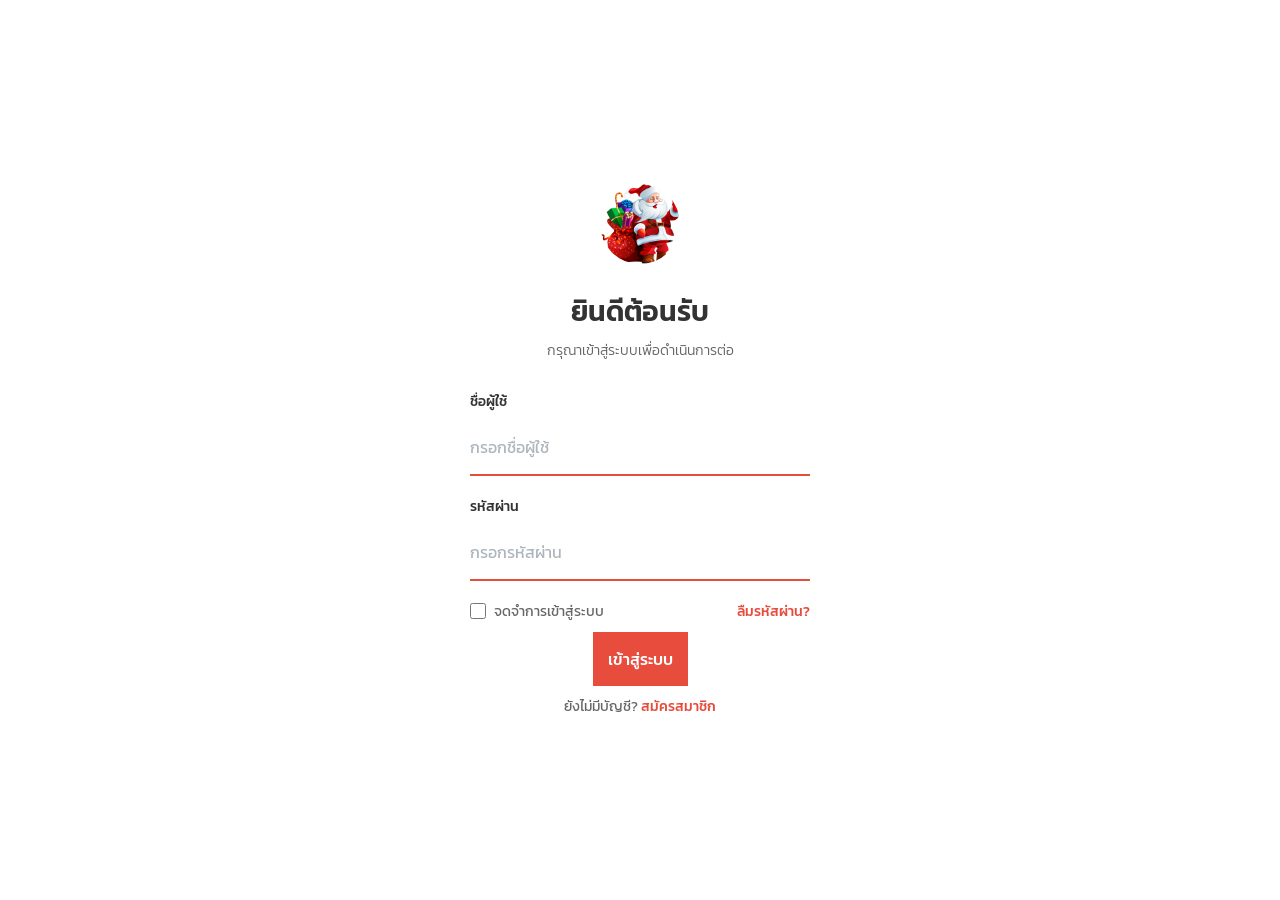
<file: index.html>
<!DOCTYPE html>
<html lang="en">

<head>
  <meta charset="UTF-8" />
  <meta name="viewport" content="width=device-width, initial-scale=1.0" />
  <title>เข้าสู่ระบบ - Login</title>
  <link rel="stylesheet" href="css/login.css" />
  <link rel="preconnect" href="https://fonts.googleapis.com">
  <link rel="preconnect" href="https://fonts.gstatic.com" crossorigin>
  <link href="https://fonts.googleapis.com/css2?family=Kanit:wght@300;400;500;600&display=swap" rel="stylesheet">
</head>

<body>
  <div class="login-container">
    <div class="login-card">
      <div class="logo-section">
        <img src="images/w1.png" alt="Logo" class="logo" />
        <h2 class="welcome-text">ยินดีต้อนรับ</h2>
        <p class="subtitle">กรุณาเข้าสู่ระบบเพื่อดำเนินการต่อ</p>
      </div>

      <form class="login-form" action="" method="post">
        <div class="input-group">
          <label for="username">ชื่อผู้ใช้</label>
          <input id="username" name="username" type="text" placeholder="กรอกชื่อผู้ใช้" required />
        </div>

        <div class="input-group">
          <label for="password">รหัสผ่าน</label>
          <input id="password" name="password" type="password" placeholder="กรอกรหัสผ่าน" required />
        </div>

        <div class="form-options">
          <label class="remember-me">
            <input type="checkbox" name="remember">
            <span class="checkmark"></span>
            จดจำการเข้าสู่ระบบ
          </label>
          <a href="#" class="forgot-password">ลืมรหัสผ่าน?</a>
        </div>

        <a href="result.html" type="submit"  class="login-btn">เข้าสู่ระบบ</a>
      </form>

      <div class="footer-text">
        <p>ยังไม่มีบัญชี? <a href="#" class="register-link">สมัครสมาชิก</a></p>
      </div>
    </div>
  </div>
</body>

</html>
</file>
<file: css/login.css>
* {
    margin: 0;
    padding: 0;
    box-sizing: border-box;
}

body {
    font-family: 'Kanit', sans-serif;
    background: #ffffff;
    min-height: 100vh;
    display: flex;
    align-items: center;
    justify-content: center;
    padding: 20px;
}

.login-container {
    width: 100%;
    max-width: 400px;
    display: flex;
    justify-content: center;
    align-items: center;
}

.login-card {
    background: white;
    padding: 40px 30px;
    width: 100%;
    text-align: center;
}

.logo-section {
    margin-bottom: 30px;
}

.logo {
    width: 80px;
    height: 80px;
    margin-bottom: 20px;
    border-radius: 50%;
    object-fit: cover;
}

.welcome-text {
    color: #333;
    font-size: 28px;
    font-weight: 600;
    margin-bottom: 8px;
}

.subtitle {
    color: #666;
    font-size: 14px;
    font-weight: 300;
}

.login-form {
    margin-bottom: 25px;
}

.input-group {
    margin-bottom: 20px;
    text-align: left;
}

.input-group label {
    display: block;
    margin-bottom: 8px;
    color: #333;
    font-weight: 500;
    font-size: 14px;
}

.input-group input {
    width: 100%;
    padding: 15px 0;
    border: none;
    border-bottom: 2px solid #e74c3c;
    font-size: 16px;
    font-family: 'Kanit', sans-serif;
    transition: all 0.3s ease;
    background: transparent;
}

.input-group input:focus {
    outline: none;
    border-bottom-color: #c0392b;
}

.input-group input::placeholder {
    color: #adb5bd;
}

.form-options {
    display: flex;
    justify-content: space-between;
    align-items: center;
    margin-bottom: 25px;
    font-size: 14px;
}

.remember-me {
    display: flex;
    align-items: center;
    cursor: pointer;
    color: #666;
}

.remember-me input[type="checkbox"] {
    margin-right: 8px;
    width: 16px;
    height: 16px;
}

.forgot-password {
    color: #e74c3c;
    text-decoration: none;
    font-weight: 500;
    transition: color 0.3s ease;
}

.forgot-password:hover {
    color: #c0392b;
}

.login-btn {
    width: 100%;
    padding: 15px;
    background: #e74c3c;
    color: white;
    border: none;
    font-size: 16px;
    font-weight: 500;
    font-family: 'Kanit', sans-serif;
    cursor: pointer;
    transition: all 0.3s ease;
    text-decoration: none;
}

.login-btn:hover {
    background: #c0392b;
}

.login-btn:active {
    background: #a93226;
}

.footer-text {
    color: #666;
    font-size: 14px;
}

.register-link {
    color: #e74c3c;
    text-decoration: none;
    font-weight: 500;
    transition: color 0.3s ease;
}

.register-link:hover {
    color: #c0392b;
}

/* Responsive Design */
@media (max-width: 480px) {
    .login-card {
        padding: 30px 20px;
        margin: 10px;
    }
    
    .welcome-text {
        font-size: 24px;
    }
    
    .form-options {
        flex-direction: column;
        gap: 15px;
        align-items: flex-start;
    }
}
</file>
